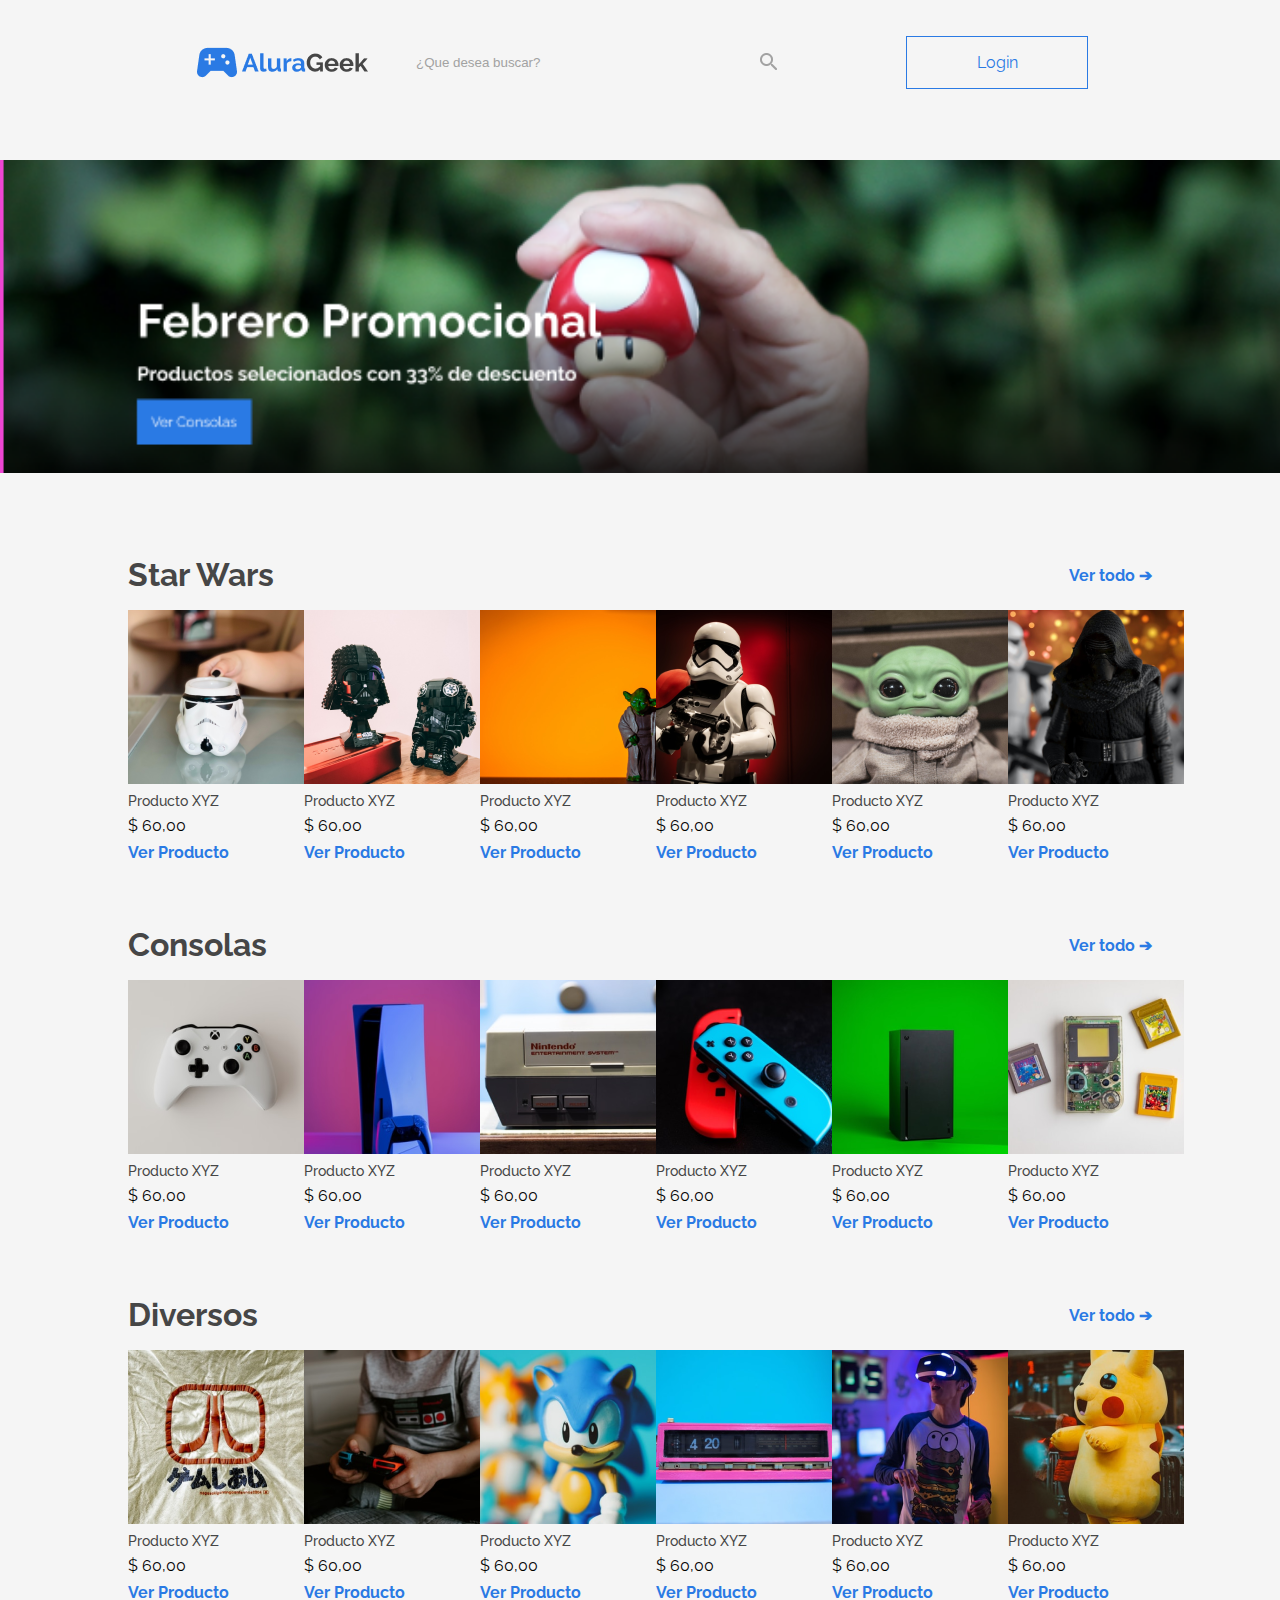
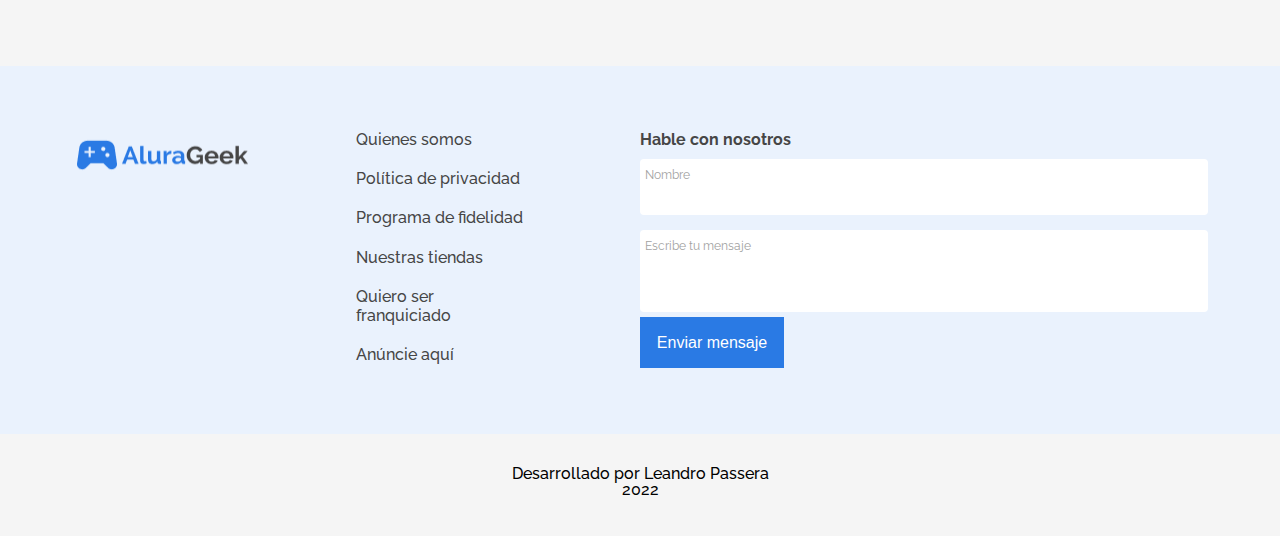
<file: index.html>
<!DOCTYPE html>
<html lang="es">
    <head>
        <meta charset="UTF-8">
        <meta http-equiv="X-UA-Compatible" content="IE=edge">
        <meta name="viewport" content="width=device-width, initial-scale=1.0">
        <title>AluraGeek</title>
        <link href="https://fonts.googleapis.com/css2?family=Montserrat:wght@300;400;700&family=Open+Sans:wght@300;400;700&family=Oxygen&family=Raleway:wght@400;500;700&display=swap" rel="stylesheet">         <link rel="stylesheet" href="css/reset.css">
        <link rel="stylesheet" href="css/base.css">
        <link rel="stylesheet" href="css/cabecera.css">
        <link rel="stylesheet" href="css/banner.css">
        <link rel="stylesheet" href="css/productos.css">
        <link rel="stylesheet" href="css/productos/articulos.css">
        <link rel="stylesheet" href="css/productos/articulo.css">
        <link rel="stylesheet" href="css/productos/productos-cabecera.css">
        <link rel="stylesheet" href="css/productos/productos-linea.css">
        <link rel="stylesheet" href="css/footer.css">
        <link rel="stylesheet" href="css/footer/footer-logo.css">
        <link rel="stylesheet" href="css/footer/footer-links.css">
        <link rel="stylesheet" href="css/footer/footer-contacto.css">
        <link rel="stylesheet" href="css/rodapie.css">

    </head>
    <body>
        <header class="cabecera">
            <div class="cabecera__contenido">
                <div class="cabecera__logo">
                    <img src="imagenes/Logo completo.png" alt="" class="cabecera__logo-alura">
                    <input type="search" value="¿Que desea buscar?" class="cabecera__logo-busqueda">
                </div>
                <input type="button" value="Login" class="cabecera__boton">
            </div>
        </header>
        <section class="banner">
            <div class="banner__imagen"></div>
        </section>
        <section class="productos">
            <div class="productos__linea">
                <div class=" cabecera">
                    <h2 class="cabecera__titulo">Star Wars</h2>
                    <a href="#" class="cabecera_verTodo">Ver todo ➔</a>
                </div>    
                <ul class="articulos">
                    <li class="articulo">
                        <img src="imagenes/starwars1.png" alt="starwars1" class="articulo__imagen">
                        <h3 class="articulo__titulo">Producto XYZ</h3>
                        <p class="articulo__precio">$ 60,00</p>
                        <a href="#" class="articulo_ver">Ver Producto</a>
                    </li>
                    <li class="articulo">
                        <img src="imagenes/starwars2.png" alt="starwars2" class="articulo__imagen">
                        <h3 class="articulo__titulo">Producto XYZ</h3>
                        <p class="articulo__precio">$ 60,00</p>
                        <a href="#" class="articulo_ver">Ver Producto</a>
                    </li>
                    <li class="articulo">
                        <img src="imagenes/starwars3.png" alt="starwars3" class="articulo__imagen">
                        <h3 class="articulo__titulo">Producto XYZ</h3>
                        <p class="articulo__precio">$ 60,00</p>
                        <a href="#" class="articulo_ver">Ver Producto</a>
                    </li>
                    <li class="articulo">
                        <img src="imagenes/starwars4.png" alt="starwars4" class="articulo__imagen">
                        <h3 class="articulo__titulo">Producto XYZ</h3>
                        <p class="articulo__precio">$ 60,00</p>
                        <a href="#" class="articulo_ver">Ver Producto</a>
                    </li>
                    <li class="articulo">
                        <img src="imagenes/starwars5.png" alt="starwars2" class="articulo__imagen">
                        <h3 class="articulo__titulo">Producto XYZ</h3>
                        <p class="articulo__precio">$ 60,00</p>
                        <a href="#" class="articulo_ver">Ver Producto</a>
                    </li>
                    <li class="articulo">
                        <img src="imagenes/starwars6.png" alt="starwars6" class="articulo__imagen">
                        <h3 class="articulo__titulo">Producto XYZ</h3>
                        <p class="articulo__precio">$ 60,00</p>
                        <a href="#" class="articulo_ver">Ver Producto</a>
                    </li>
                </ul>
                
            </div>
            <div class="productos__linea">
                <div class=" cabecera">
                    <h2 class="cabecera__titulo">Consolas</h2>
                    <a href="#" class="cabecera_verTodo">Ver todo ➔</a>
                </div>    
                <ul class="articulos">
                    <li class="articulo">
                        <img src="imagenes/consolas1.png" alt="starwars1" class="articulo__imagen">
                        <h3 class="articulo__titulo">Producto XYZ</h3>
                        <p class="articulo__precio">$ 60,00</p>
                        <a href="#" class="articulo_ver">Ver Producto</a>
                    </li>
                    <li class="articulo">
                        <img src="imagenes/consolas2.png" alt="starwars2" class="articulo__imagen">
                        <h3 class="articulo__titulo">Producto XYZ</h3>
                        <p class="articulo__precio">$ 60,00</p>
                        <a href="#" class="articulo_ver">Ver Producto</a>
                    </li>
                    <li class="articulo">
                        <img src="imagenes/consolas3.png" alt="starwars3" class="articulo__imagen">
                        <h3 class="articulo__titulo">Producto XYZ</h3>
                        <p class="articulo__precio">$ 60,00</p>
                        <a href="#" class="articulo_ver">Ver Producto</a>
                    </li>
                    <li class="articulo">
                        <img src="imagenes/consolas4.png" alt="starwars4" class="articulo__imagen">
                        <h3 class="articulo__titulo">Producto XYZ</h3>
                        <p class="articulo__precio">$ 60,00</p>
                        <a href="#" class="articulo_ver">Ver Producto</a>
                    </li>
                    <li class="articulo">
                        <img src="imagenes/consolas5.png" alt="starwars2" class="articulo__imagen">
                        <h3 class="articulo__titulo">Producto XYZ</h3>
                        <p class="articulo__precio">$ 60,00</p>
                        <a href="#" class="articulo_ver">Ver Producto</a>
                    </li>
                    <li class="articulo">
                        <img src="imagenes/consolas6.png" alt="starwars6" class="articulo__imagen">
                        <h3 class="articulo__titulo">Producto XYZ</h3>
                        <p class="articulo__precio">$ 60,00</p>
                        <a href="#" class="articulo_ver">Ver Producto</a>
                    </li>
                </ul>
            </div>
            <div class="productos__linea">
                <div class=" cabecera">
                    <h2 class="cabecera__titulo">Diversos</h2>
                    <a href="#" class="cabecera_verTodo">Ver todo ➔</a>
                </div>    
                <ul class="articulos">
                    <li class="articulo">
                        <img src="imagenes/diversos1.png" alt="starwars1" class="articulo__imagen">
                        <h3 class="articulo__titulo">Producto XYZ</h3>
                        <p class="articulo__precio">$ 60,00</p>
                        <a href="#" class="articulo_ver">Ver Producto</a>
                    </li>
                    <li class="articulo">
                        <img src="imagenes/diversos2.png" alt="starwars2" class="articulo__imagen">
                        <h3 class="articulo__titulo">Producto XYZ</h3>
                        <p class="articulo__precio">$ 60,00</p>
                        <a href="#" class="articulo_ver">Ver Producto</a>
                    </li>
                    <li class="articulo">
                        <img src="imagenes/diversos3.png" alt="starwars3" class="articulo__imagen">
                        <h3 class="articulo__titulo">Producto XYZ</h3>
                        <p class="articulo__precio">$ 60,00</p>
                        <a href="#" class="articulo_ver">Ver Producto</a>
                    </li>
                    <li class="articulo">
                        <img src="imagenes/diversos4.png" alt="starwars4" class="articulo__imagen">
                        <h3 class="articulo__titulo">Producto XYZ</h3>
                        <p class="articulo__precio">$ 60,00</p>
                        <a href="#" class="articulo_ver">Ver Producto</a>
                    </li>
                    <li class="articulo">
                        <img src="imagenes/diversos5.png" alt="starwars2" class="articulo__imagen">
                        <h3 class="articulo__titulo">Producto XYZ</h3>
                        <p class="articulo__precio">$ 60,00</p>
                        <a href="#" class="articulo_ver">Ver Producto</a>
                    </li>
                    <li class="articulo">
                        <img src="imagenes/diversos6.png" alt="starwars6" class="articulo__imagen">
                        <h3 class="articulo__titulo">Producto XYZ</h3>
                        <p class="articulo__precio">$ 60,00</p>
                        <a href="#" class="articulo_ver">Ver Producto</a>
                    </li>
                </ul>
            </div>
        </section>
        <footer class="footer">
            <div class="footer__contenido">
                <img src="imagenes/Logo completo.png" alt="logo AluraGeek" class="footer__logo">
                <ul class="footer__links">
                    <li><a href="#" class="footer__link">Quienes somos</a></li>
                    <li><a href="#" class="footer__link">Política de privacidad</a></li>
                    <li><a href="#" class="footer__link">Programa de fidelidad</a></li>
                    <li><a href="#" class="footer__link">Nuestras tiendas</a></li>
                    <li><a href="#" class="footer__link">Quiero ser franquiciado</a></li>
                    <li><a href="#" class="footer__link">Anúncie aquí</a></li>
                </ul>
                <form class="footer__contacto">
                    <h3 class="footer__contacto__titulo">Hable con nosotros</h3>
                    <div class="nombre__container">
                        <label for="nombre" class="footer__contacto__label">Nombre</label>
                        <input type="text" id="nombre" class="footer__contacto__nombre" value="" >
                    </div>
                    <div class="mensaje__container">
                        <label for="mensaje" class="footer__contacto__label">Escribe tu mensaje</label>
                        <textarea name="" id="mensaje" cols="10" rows="5" class="footer__contacto__mensaje"  ></textarea>
                    </div>
                    <input type="button" value="Enviar mensaje" class="footer__contacto__boton">
                    
                </form>
            </div>
        </footer>
        <div class="rodapie">
            <h3 class="rodapie__texto">Desarrollado por Leandro Passera 2022</h3>
        </div
    </body>
</html>
</file>
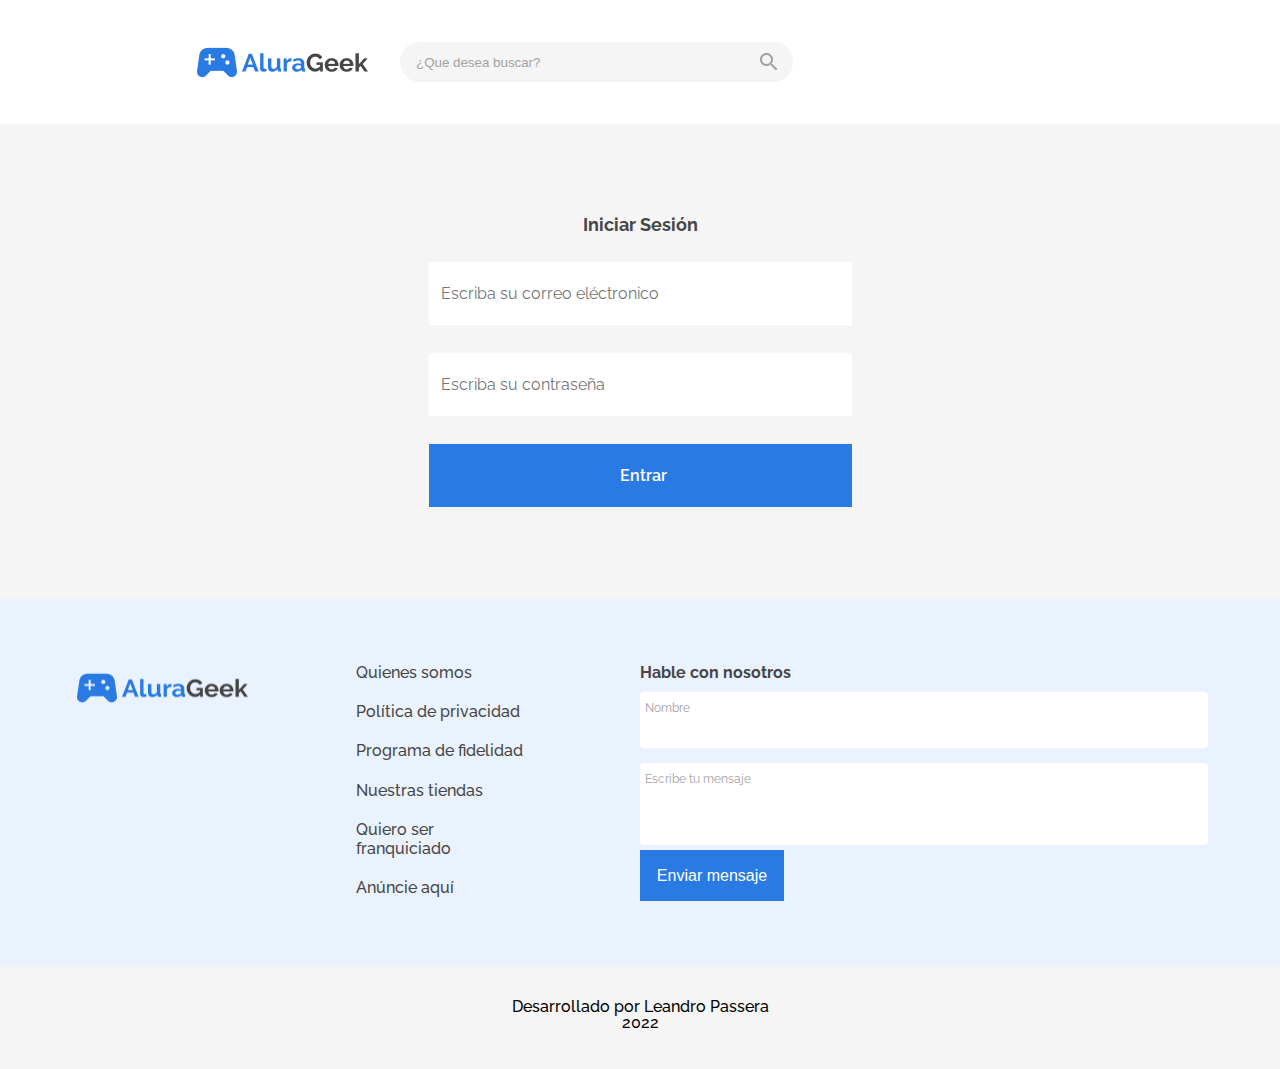
<file: loguin.html>
<!DOCTYPE html>
<html lang="es">
<head>
    <meta charset="UTF-8">
        <meta http-equiv="X-UA-Compatible" content="IE=edge">
        <meta name="viewport" content="width=device-width, initial-scale=1.0">
        <title>AluraGeek-loguin</title>
        <link href="https://fonts.googleapis.com/css2?family=Montserrat:wght@300;400;700&family=Open+Sans:wght@300;400;700&family=Oxygen&family=Raleway:wght@400;500;700&display=swap" rel="stylesheet">         <link rel="stylesheet" href="css/reset.css">
        <link rel="stylesheet" href="css/base.css">
        <link rel="stylesheet" href="css/cabecera.css">
        <link rel="stylesheet" href="css/loguin.css">
        <link rel="stylesheet" href="css/footer.css">
        <link rel="stylesheet" href="css/footer/footer-logo.css">
        <link rel="stylesheet" href="css/footer/footer-links.css">
        <link rel="stylesheet" href="css/footer/footer-contacto.css">
        <link rel="stylesheet" href="css/rodapie.css">
</head>
<body>
    <header class="cabecera">
        <div class="cabecera__contenido">
            <div class="cabecera__logo">
                <img src="imagenes/Logo completo.png" alt="" class="cabecera__logo-alura">
                <input type="search" value="¿Que desea buscar?" class="cabecera__logo-busqueda">
            </div>
        </div>
    </header> 
    <main class="principal">
        <form action="" class="loguin">
            <h2 class="loguin__titulo">Iniciar Sesión</h2>
            <form action="" class="loguin__form">
                <input type="email" class="loguin__email loguin__elementos" placeholder="Escriba su correo eléctronico">
                <input type="password" class="loguin__password loguin__elementos" placeholder="Escriba su contraseña">
                <input type="button" class="loguin__boton loguin__elementos" value="Entrar">
            </form>
        </form>
    </main>
    <footer class="footer">
        <div class="footer__contenido">
            <img src="imagenes/Logo completo.png" alt="logo AluraGeek" class="footer__logo">
            <ul class="footer__links">
                <li><a href="#" class="footer__link">Quienes somos</a></li>
                <li><a href="#" class="footer__link">Política de privacidad</a></li>
                <li><a href="#" class="footer__link">Programa de fidelidad</a></li>
                <li><a href="#" class="footer__link">Nuestras tiendas</a></li>
                <li><a href="#" class="footer__link">Quiero ser franquiciado</a></li>
                <li><a href="#" class="footer__link">Anúncie aquí</a></li>
            </ul>
            <form class="footer__contacto">
                <h3 class="footer__contacto__titulo">Hable con nosotros</h3>
                <div class="nombre__container">
                    <label for="nombre" class="footer__contacto__label">Nombre</label>
                    <input type="text" id="nombre" class="footer__contacto__nombre" value="" >
                </div>
                <div class="mensaje__container">
                    <label for="mensaje" class="footer__contacto__label">Escribe tu mensaje</label>
                    <textarea name="" id="mensaje" cols="10" rows="5" class="footer__contacto__mensaje"  ></textarea>
                </div>
                <input type="button" value="Enviar mensaje" class="footer__contacto__boton">
                
            </form>
        </div>
    </footer>
    <div class="rodapie">
        <h3 class="rodapie__texto">Desarrollado por Leandro Passera 2022</h3>
    </div
</body>
</html>
</file>
<file: css/base.css>
body{
    font-family: 'Raleway';
    background: #F5F5F5;
}

@media screen and (max-width: 820px){
    body{
        background: rgb(237, 173, 173);
    }
}

@media screen and (max-width: 360px){
    body{
        background: rgb(240, 240, 190);
    }
}
</file>
<file: css/cabecera.css>
.cabecera{
    width: 100vw;
    background: #ffffff;
}

.cabecera__contenido{
    display: flex;
    width: 70%;
    justify-content: space-between;
    margin: 0 15%;
    align-items: center;
}

.cabecera__logo{
    width: 601px;
    height: 50px;
    display: flex;
    align-items: center;
    padding: 37px 0;
}

.cabecera__logo-busqueda{
    width: 393px;
    height: 40px;
    background: #F5F5F5;
    background-image: url(../imagenes/lupa.png);
    background-repeat: no-repeat;
    background-position: 360px;
    border: none;
    border-radius: 20px;
    margin-left: auto; 
    color: #A2A2A2;
    padding-left: 16px;
   
}

.cabecera__boton{
    width: 182px;
    padding: 16px 0;
    color: #2A7AE4;
    font-family: 'Raleway';
    font-style: normal;
    font-weight: 400;
    font-size: 16px;
    line-height: 19px;
    border: 1px solid #2A7AE4;
    background: none;
}

.cabecera__boton:hover{
    background-color: #2A7AE4;
    color: #F5F5F5;
}

@media screen and (max-width: 820px){
    .cabecera__contenido{
        width: 100%;
        margin: 0 1%;
    }
}
</file>
<file: css/banner.css>
.banner{
    width: 100vw;
    height: 352px;
}

.banner__imagen{
    height: 352px;
    background: url(../imagenes/Banner.png) left / cover no-repeat;
    background-size: 100vw;
} 

@media screen and (max-width: 820px){
    .banner__imagen{
        
        height: 100%;
        background: url(../imagenes/Banner.png) left / cover;
        
    } 
}
</file>
<file: css/productos.css>
.productos{
    font-family: 'Raleway';
    width: 100vw;
    background: #F5F5F5;
}
</file>
<file: css/productos/articulos.css>
.articulos{
    height: 252px;
    display: flex;
    justify-content: space-between;
    
}

@media screen and (max-width: 820px){
    @media screen and (max-width: 820px){
        .articulo:nth-child(5), .articulo:nth-child(6){
            display: none !important;
        }
    }
}
</file>
<file: css/productos/articulo.css>
.articulo{
    display: flex;
    flex-direction: column;
    justify-content: space-between;
   
}

.articulo__titulo{
    font-weight: 500;
    font-size: 14px;
    line-height: 16px;
    color: #464646;
}

.articulo_ver{
    font-style: normal;
    font-weight: 700;
    font-size: 16px;
    line-height: 19px;
    color: #2A7AE4;
    text-decoration: none;

}
</file>
<file: css/productos/productos-cabecera.css>
.cabecera{
    width: 100%;
    background: #F5F5F5;
    display: flex;
    justify-content: space-between;
    padding-bottom: 1rem;
    align-items: center;
}

.cabecera__titulo{
    color: #464646;
    font-family: 'Raleway';
    font-style: normal;
    font-weight: 700;
    font-size: 32px;
    line-height: 38px;
}

.cabecera_verTodo{
    color: #2A7AE4;
    font-family: 'Raleway';
    font-style: normal;
    font-weight: 700;
    font-size: 16px;
    line-height: 19px;
    text-decoration: none;
}
</file>
<file: css/productos/productos-linea.css>
.productos__linea{
    width: 80%;
    margin: 4rem auto;
      
}

@media screen and (max-width: 820px){
    .productos__linea{
        margin: 3rem auto;
    }
}
</file>
<file: css/footer.css>
.footer{
    background: #EAF2FD;
    width: 100vw;
    height: 368px;
    margin-top: 10px;
    display: flex;
    align-content: center;
    font-family: 'Raleway';
    font-style: normal;
    color: #464646;
    line-height: 19px;            
}

.footer__contenido{
    display: flex;
    align-items: flex-start;
    justify-content: space-between;
    width: 1136px;
    margin: auto;
       
}
</file>
<file: css/footer/footer-logo.css>
.footer__logo{
    width: 176px;
    height: 50px;
}
</file>
<file: css/footer/footer-links.css>
.footer__links{
    width: 176px;
    height: 234px;
    display: flex;
    flex-direction: column;
    justify-content: space-between;
}

.footer__link{
    font-family: 'Raleway';
    font-style: normal;
    font-weight: 500;
    font-size: 16px;
    line-height: 19px;
    color: #464646;
    text-decoration: none;
   
}
</file>
<file: css/footer/footer-contacto.css>
.footer__contacto{
    width: 50%;
    height: 240px;
    display: flex;
    flex-direction: column;
}

.footer__contacto__titulo{
    font-weight: 700;
    font-size: 16px;
    margin-bottom: 10px;
}

.nombre__container{
    box-sizing: border-box;
    width: 100%;
    height: 56px;
    background: #FFFFFF;
    border: none;
    border-radius: 4px;
    margin-bottom: 15px;
    padding: 5px;
}

.footer__contacto__label{
    font-size: 12px;
    color: #A2A2A2;
    margin-top: 10px;
}

.footer__contacto__nombre{
    width: 100%;
    height: 20px;
    border: none;
    padding: 5px 0;
    font-family: 'Raleway';
    font-weight: 400;
    font-size: 16px;
    outline: none;
}

.mensaje__container{
    box-sizing: border-box;
    width: 100%;
    height: 82px;
    border-radius: 4px;
    background: #FFFFFF;
    margin-bottom: 5px;
    padding: 5px;
}

.footer__contacto__mensaje{
    width: 100%;
    height: 40px;
    padding: 5px 0;
    border: none;
    outline: none;
    font-family: 'Raleway';
    font-weight: 400;
    font-size: 16px;
    line-height: 20px;
    resize: none;
}

.footer__contacto__boton{
    width: 144px;
    height: 51px;
    background: #2A7AE4;
    font-weight: 400;
    font-size: 16px;
    color: #FFFFFF;
    border: none;
}
</file>
<file: css/rodapie.css>
.rodapie{
    width: 100vw;
    height: 102px;
}

.rodapie__texto{
    font-weight: 500;
    font-size: 16px;
    text-align: center;
    margin: auto;
    padding-top: 32px;
    text-align: center;
    width: 280px;
}
</file>
<file: css/loguin.css>
.loguin{
    width: 423px;
    height: 291px;
    margin: 92px auto;
    text-align: center;
    display: flex;
    flex-direction: column;
    justify-content: space-between;

}

.loguin__titulo{
    font-weight: 700;
    font-size: 18px;
    color: #464646;
    

}
.loguin__elementos {
    width: 100%;
    height: 63.13px;
    box-sizing: border-box;
    border: none;
    font-family: 'Raleway';
    font-weight: 400;
    font-size: 16px;
    color: #A2A2A2;
    padding-left: 12px;
}

.loguin__boton{
    background: #2A7AE4;
    font-style: normal;
    font-weight: 600;
    color: #fff;
}
</file>
